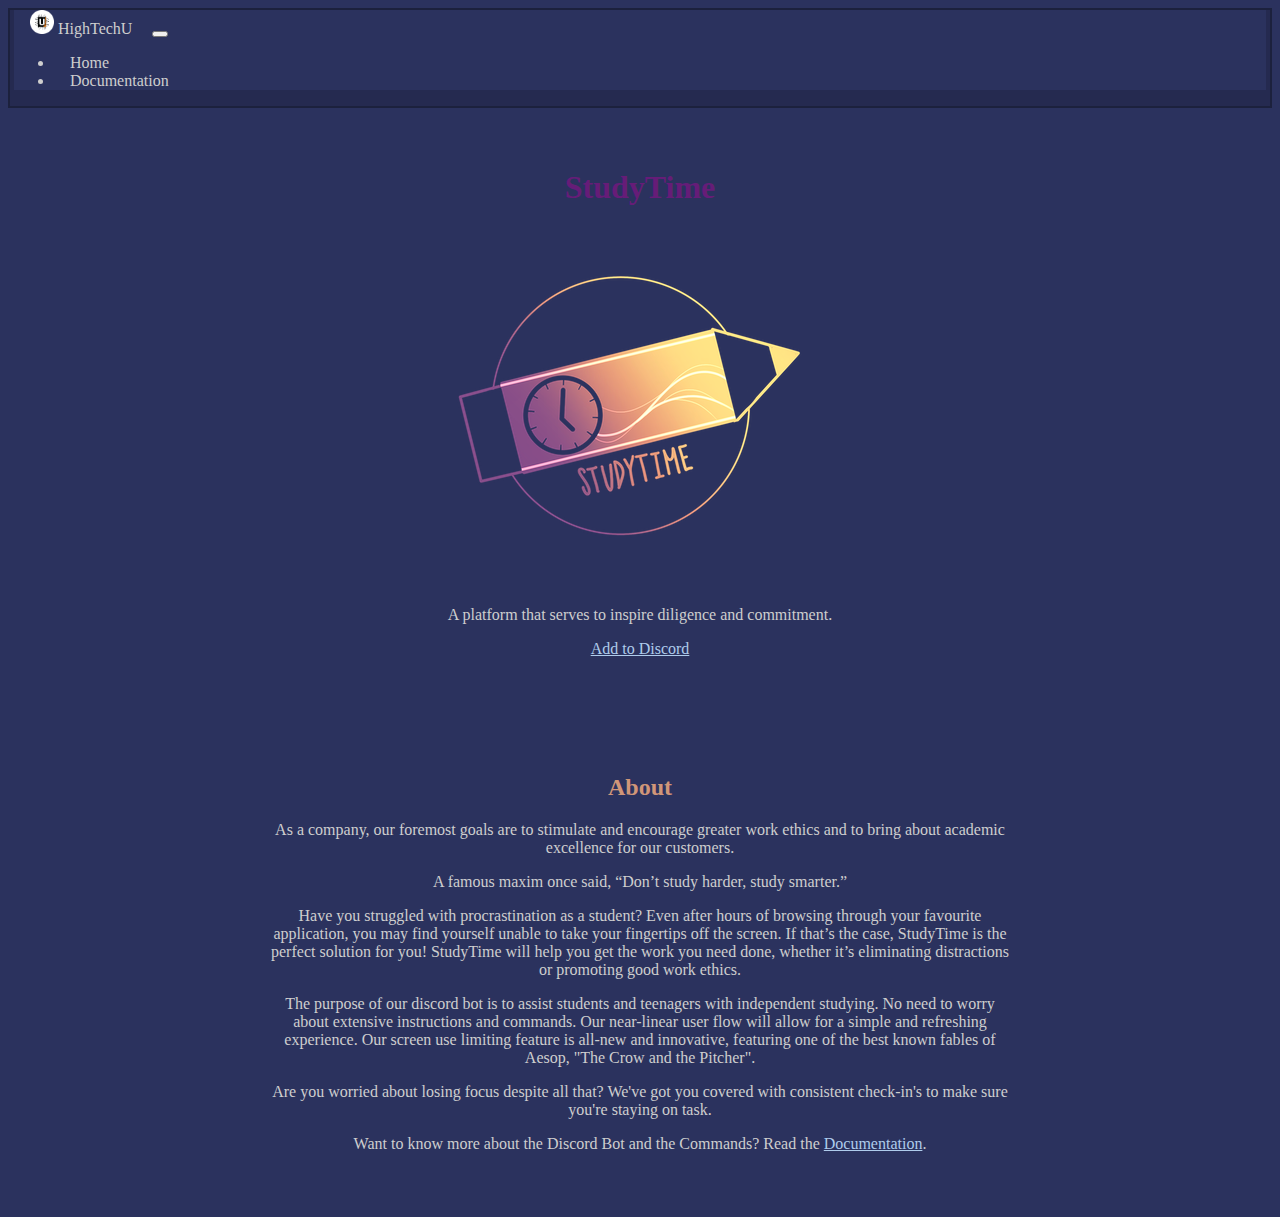
<file: docs/index.html>
<!DOCTYPE html>
<html lang="en">
  <head>
    <!-- Required Metas -->
    <meta charset="utf-8">
    <title>StudyTime Bot</title>
    <meta name="description" content="A Discord Bot!">
    <meta name="author" content="HighTechU">

    <!-- Mobile Specific Metas -->
    <meta name="viewport" content="width=device-width, initial-scale=1">

    <!-- CSS -->
    <link href="https://cdn.jsdelivr.net/npm/bootstrap@5.0.0-beta3/dist/css/bootstrap.min.css" rel="stylesheet" integrity="sha384-eOJMYsd53ii+scO/bJGFsiCZc+5NDVN2yr8+0RDqr0Ql0h+rP48ckxlpbzKgwra6" crossorigin="anonymous">
    <link rel="stylesheet" href="./css/custom.css">

    <!-- Favicon -->
    <link rel="icon" type="image/png" href="./images/favicon.png">
  </head>
<body>
  <!-- Header -->
  <header>
    <!-- Navigation -->
    <nav class="navbar navbar-expand-md navbar-light">
      <div class="container-fluid">
        <a class="navbar-brand new-color" href="./index.html">
          <img src="images/favicon.png" alt="" width="24" height="24" class="d-inline-block align-text-top">
          HighTechU
        </a>
        <button class="navbar-toggler" type="button" data-bs-toggle="collapse" data-bs-target="#navbarNav" aria-controls="navbarNav" aria-expanded="false" aria-label="Toggle navigation">
          <span class="navbar-toggler-icon"></span>
        </button>
        <div class="collapse navbar-collapse" id="navbarNav">
          <ul class="navbar-nav">
            <li class="nav-item">
              <a class="new-color" aria-current="page" href="./index.html">Home</a>
            </li>
            <li class="nav-item">
              <a class="new-color" href="./documentation.html">Documentation</a>
            </li>
          </ul>
        </div>
      </div>
    </nav>
  </header>

  <!-- Primary Page Content -->
  <main class="container-fluid pads center-text">
    <div class="row">
      <section class="col-md-12 content">
        <h1>StudyTime</h1>
        <img src="images/bot-logo.png" 
  alt="logo">
        <p>
          A platform that serves to inspire diligence and commitment.
        </p>
        <p>
          <a class="btn btn-primary" target="_blank" rel="noopener noreferrer" href="https://discord.com/oauth2/authorize?client_id=875119214665555991&scope=bot+applications.commands" role="button">Add to Discord</a>
        </p>
      </section>
      <section class="col-md-12 content">
        <h2>About</h2>
        <section class="col-md-12">
          <p>
            <p>As a company, our foremost goals are to stimulate and encourage greater work ethics and to bring about academic excellence for our customers.</p>
           <p>A famous maxim once said, “Don’t study harder, study smarter.” 
             <p>Have you struggled with procrastination as a student? Even after hours of browsing through your favourite application, you may find yourself unable to take your fingertips off the screen. If that’s the case, StudyTime is the perfect solution for you! StudyTime will help you get the work you need done, whether it’s eliminating distractions or promoting good work ethics.</p>
           <p>The purpose of our discord bot is to assist students and teenagers with independent studying. No need to worry about extensive instructions and commands. Our near-linear user flow will allow for a simple and refreshing experience. Our screen use limiting feature is all-new and innovative, featuring one of the best known fables of Aesop, "The Crow and the Pitcher".</p>
           <p>Are you worried about losing focus despite all that? We've got you covered with consistent check-in's to make sure you're staying on task.</p>
          </p>
        </section>
        <p>
          Want to know more about the Discord Bot and the Commands? Read the <a href="./documentation.html">Documentation</a>.
        </p>
      </section>
    </div>
  </main>

  <!-- JavaScript -->
  <script src="https://cdn.jsdelivr.net/npm/bootstrap@5.0.0-beta3/dist/js/bootstrap.bundle.min.js" integrity="sha384-JEW9xMcG8R+pH31jmWH6WWP0WintQrMb4s7ZOdauHnUtxwoG2vI5DkLtS3qm9Ekf" crossorigin="anonymous"></script>
</body>
</html>
</file>
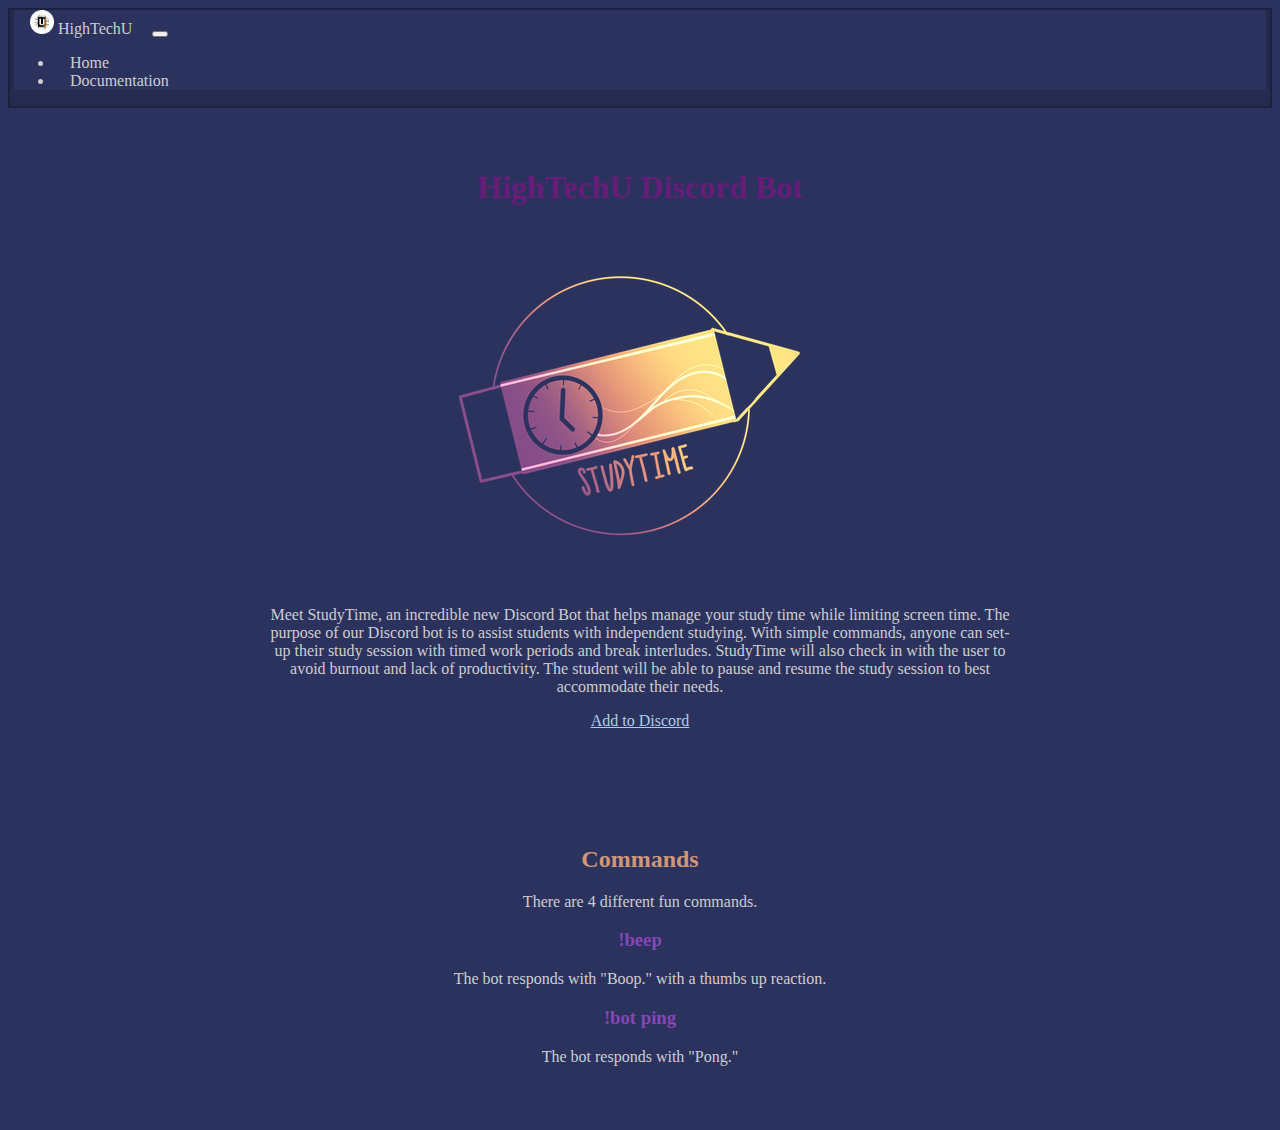
<file: docs/documentation.html>
<!DOCTYPE html>
<html lang="en">
  <head>
    <!-- Required Metas -->
    <meta charset="utf-8">
    <title>Documentation - HighTechU Discord Bot</title>
    <meta name="description" content="A Discord Bot for the HighTechU Community!">
    <meta name="author" content="HighTechU">

    <!-- Mobile Specific Metas -->
    <meta name="viewport" content="width=device-width, initial-scale=1">

    <!-- CSS -->
    <link href="https://cdn.jsdelivr.net/npm/bootstrap@5.0.0-beta3/dist/css/bootstrap.min.css" rel="stylesheet" integrity="sha384-eOJMYsd53ii+scO/bJGFsiCZc+5NDVN2yr8+0RDqr0Ql0h+rP48ckxlpbzKgwra6" crossorigin="anonymous">
    <link rel="stylesheet" href="./css/custom.css">

    <!-- Favicon -->
    <link rel="icon" type="image/png" href="./images/favicon.png">
  </head>

  <body>
    <!-- Header -->
    <header>
      <!-- Navigation -->
      <nav class="navbar navbar-expand-md navbar-light">
        <div class="container-fluid">
          <a class="navbar-brand new-color" href="./index.html">
            <img src="images/favicon.png" alt="" width="24" height="24" class="d-inline-block align-text-top">
            HighTechU
          </a>
          <button class="navbar-toggler" type="button" data-bs-toggle="collapse" data-bs-target="#navbarNav"
            aria-controls="navbarNav" aria-expanded="false" aria-label="Toggle navigation">
            <span class="navbar-toggler-icon"></span>
          </button>
          <div class="collapse navbar-collapse" id="navbarNav">
            <ul class="navbar-nav">
              <li class="nav-item">
                <a class="new-color" href="./index.html">Home</a>
              </li>
              <li class="nav-item">
                <a class="new-color" aria-current="page" href="./documentation.html">Documentation</a>
              </li>
            </ul>
          </div>
        </div>
      </nav>
    </header>

    <!-- Primary Page Content -->
    <main class="container-fluid pads center-text">
      <div class="row">
        <section class="col-md-12 content">
          <h1>HighTechU Discord Bot</h1>
          <img src="images/bot-logo.png" 
          alt="logo">
          <p>
            Meet StudyTime, an incredible new Discord Bot that helps manage your study time while limiting screen time. The purpose of our Discord bot is to assist students with independent studying. With simple commands, anyone can set-up their study session with timed work periods and break interludes. StudyTime will also check in with the user to avoid burnout and lack of productivity. The student will be able to pause and resume the study session to best accommodate their needs.
          </p>
          <p>
            <a class="btn btn-primary" target="_blank" rel="noopener noreferrer" href="https://discord.com/oauth2/authorize?client_id=REPLACE_WITH_YOUR_CLIENT_ID&scope=bot&permissions=52290" role="button">Add to Discord</a>
          </p>
        </section>
        <section class="col-md-12 content">
          <section class="col-md-12">
            <h2>Commands</h2>
            <p>There are 4 different fun commands.</p>
            <h3>!beep</h3>
            <p>The bot responds with "Boop." with a thumbs up reaction.</p>
            <h3>!bot ping</h3>
            <p>The bot responds with "Pong."</p>
          </section>
        </section>
      </div>
    </main>

    <!-- JavaScript -->
    <script src="https://cdn.jsdelivr.net/npm/bootstrap@5.0.0-beta3/dist/js/bootstrap.bundle.min.js" integrity="sha384-JEW9xMcG8R+pH31jmWH6WWP0WintQrMb4s7ZOdauHnUtxwoG2vI5DkLtS3qm9Ekf" crossorigin="anonymous"></script>
  </body>
</html>
</file>
<file: docs/css/custom.css>
/* Custom CSS */

/* Header */
header {
  padding: 0 0.25rem;
}

/* Bootstrap Fix */
.row {
  padding: 0 1.25rem;
}

/* Main Content */
.content {
  padding: 2.5rem 0;
}
h3 {
  color: #8546b5;
}

body, html {
  color: rgb(206, 206, 206);
  font-family: times;
}

h1 {
  color: rgba(119, 23, 128, 0.788);
}
header {
  border: 2px solid rgb(28, 33, 61);
}

h2 {
  color:rgba(255, 179, 128, 0.788)
}

.container-fluid, body, html {
  background-color: rgb(43, 50, 94);
}
.center-text {
  text-align: center;
}

.pads {
  padding-left: 15rem;
  padding-right: 15rem;
}
.navbar .navbar-expand-md .navbar-light, header {
  background-color:rgb(37, 42, 80);
}
a.new-color {
  color:rgb(206, 206, 206) !important;
  padding-left: 1rem;
  padding-right: 1rem;
  text-decoration: none;
}
a.new-color:hover {
  opacity: 0.8;
}

a:link {
  color: rgb(175, 204, 236);
}
a:visited {
  color:rgb(175, 204, 236);
}
a:hover {
  color:rgb(124, 181, 241);
}
</file>
